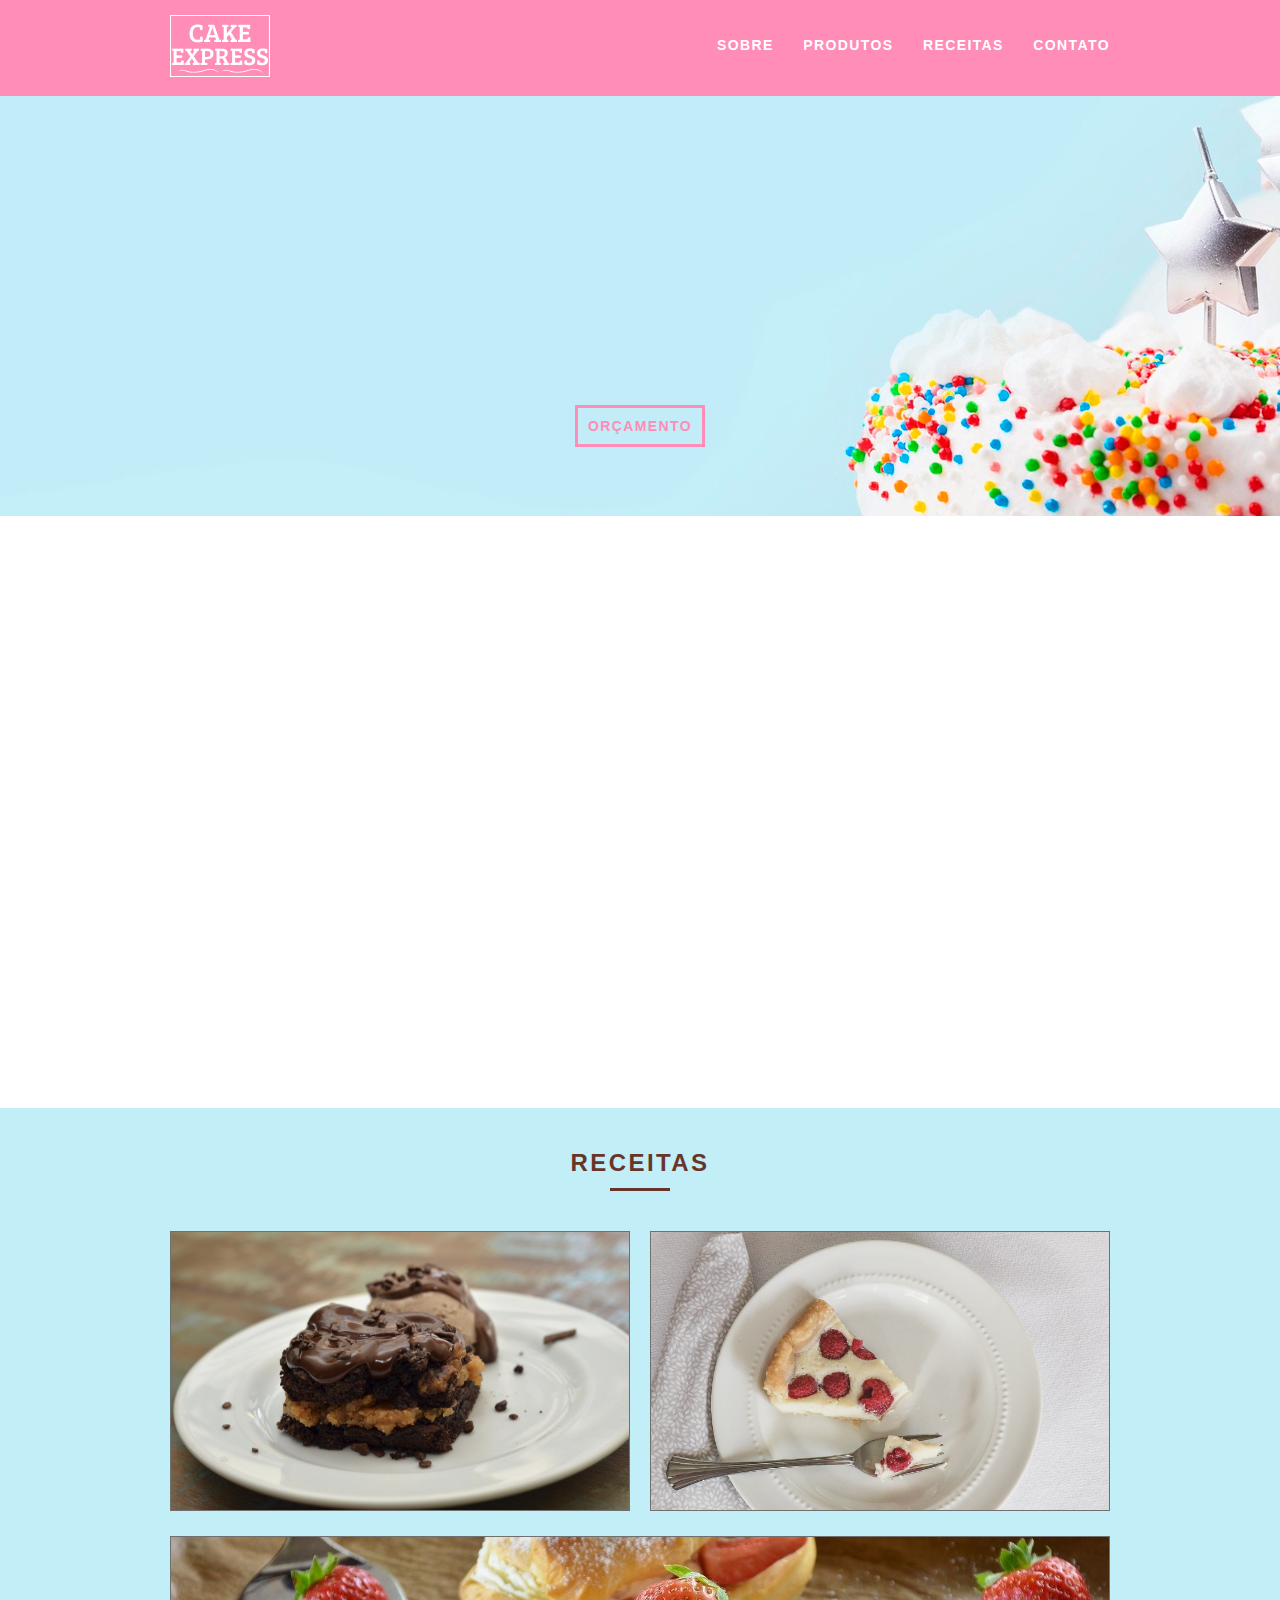
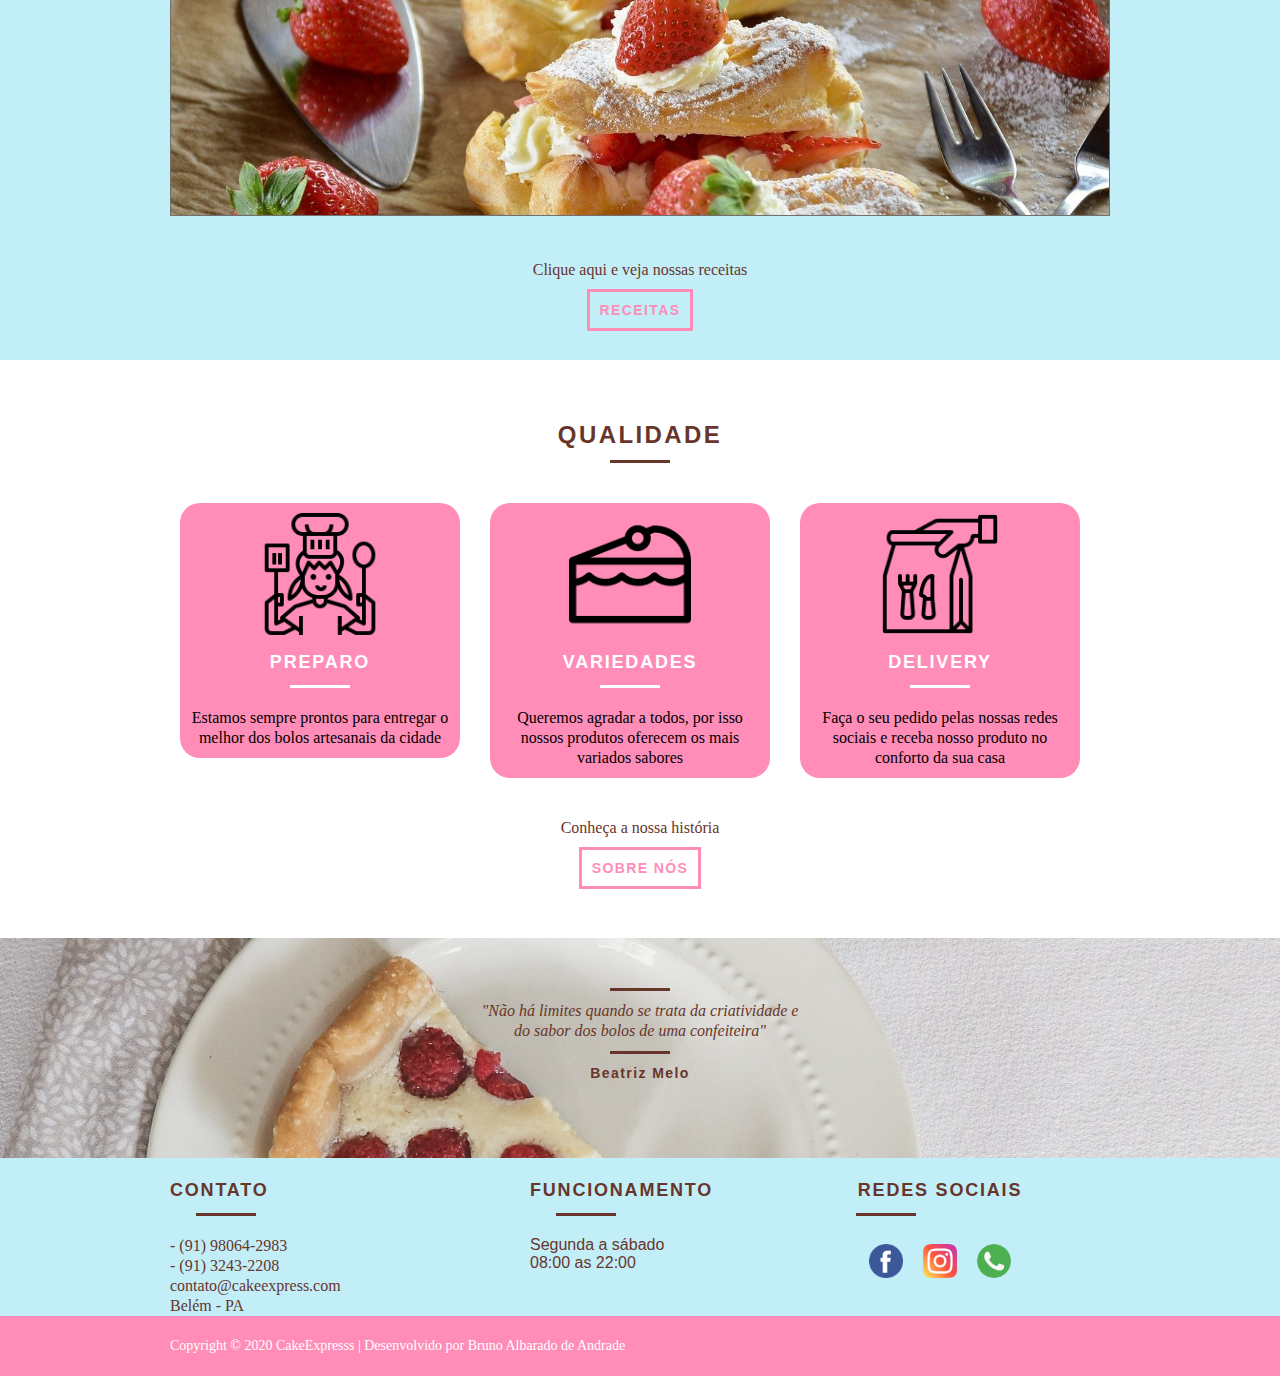
<file: index.html>
<!DOCTYPE html>
<html lang="pt-br">
<head>
	<meta charset="utf-8">
	<title>CakeExpress - Bolos Artesanais</title>
	<meta name="description" content="Faça seu pedido de bolos feitos artesanalmente dos mais variados sabores, somos especilizados em bolos de luxo, infantil e casamentos.">
	<meta property="og:title" content="CakeExpress - Bolos Artesanais" />
	<meta property="og:type" content="Website" />
	<meta property="og:url" content="https://www.cakeexpress.com.br" />
	<meta property="og:image" content="https://cakeexpress.com.br/img/og-image.png" />

	<!--Open Graph-->
	<link rel="stylesheet" type="text/css" href="css/normalize.css">
	<link rel="stylesheet" type="text/css" href="css/reset.css">
	<link rel="stylesheet" type="text/css" href="css/grid.css">
	<link rel="stylesheet" type="text/css" href="css/style.css">
	<link rel="stylesheet" type="text/css" href="css/responsivo.css">
	<script type="text/javascript">document.documentElement.classList.add("js")</script>
</head>
<body>



	<!--Cabeçalho do site-->
	<header class="header">
		<div class="container">
			<a href="index.html" class="grid-4">
				<img src="img/cake-logo.svg" alt="CakeExpress">
			</a>
			<!--Navegação-->
			<nav class="grid-12  header-menu">
				<ul>
					<li><a href="sobre.html">Sobre</a></li>
					<li><a href="produtos.html">Produtos</a></li>
					<li><a href="receitas.html">Receitas</a></li>
					<li><a href="contato.html">Contato</a></li>
				</ul>
			</nav>
		</div>
	</header>
	<!-- Fim do cabeçalho do site-->

	<!--Banner da home-->
	<section class="introducao">
		<div class="container">
			<h1 data-anime="800" class="fadeInDown">Bolos feitos com amor e carinho</h1>
			<blockquote  data-anime="800" class="quote-externo">
			 <p>"As ocasiões especiais da vida pedem um bolo
			    gostoso e recheado com amor."</p>
			 <cite>Jéssica Tavares</cite>
			</blockquote>
			<a href="produtos.html"  data-anime="400" class="btn">Orçamento</a>
		</div>
	</section>
	<!-- Final do Banner da Home-->


	<!-- Seção de produtos do site-->
	<section class="produtos container" data-anime="800" class="fadeInDown">
		<h2 class="subtitulo">Produtos</h2>
		<ul class="produtos-lista">

			<!--Produtos no grid-->
			<li class="grid-1-3">
				<div class="produtos-icone">
				   <img src="img/kids.png" alt="CakeExpress kids" style="height: 212px; width: 212px">
				</div>
				<h3>Infantil</h3>			
			</li>

			<li class="grid-1-3">
				<div class="produtos-icone">
				   <img src="img/casamento.png" alt="CakeExpress casamento" style="height: 212px; width: 212px">
				</div>
				<h3>Casamento</h3>			
			</li>

			<li class="grid-1-3">
				<div class="produtos-icone">
				   <img src="img/luxo.png" alt="CakeExpress luxo" style="height: 212px; width: 212px">
				</div>
				<h3>Luxo</h3>			
			</li>
		</ul>

		<!--call to action-->
		<div class="call">
			<p>Clique aqui e veja detalhes dos produtos</p>
			<a href="produtos.html" class="btn btn-fundo">Produtos</a>
		</div>

	</section>
	<!-- Final Seção de produtos do site-->


	<!--Seção de receitas-->

	<section class="receita">
		<div class="container">
			 <h2 class="subtitulo">Receitas</h2>
			 <!-- Lista de imagens-->
			 <ul class="receita-lista">
			 	<li class="grid-8"><img src="img/bolo1.png" alt="receitas chocolate"></li>
			 	<li class="grid-8"><img src="img/bolo2.png" alt="receitas morango"></li>
			 	<li class="grid-16"><img src="img/bolo3.png" alt="receitas morango2"></li>
			 </ul>
		</div>	 

		<!--call to action-->
		<div class="call">
			<p>Clique aqui e veja nossas receitas</p>
			<a href="receitas.html" class="btn">Receitas</a>
		</div>

	</section>
	<!-- Fim da seção de receitas-->


	<section class="qualidade container">
		<h2 class="subtitulo">Qualidade</h2>
		<ul class="qualidade-lista">
			<!--Produtos no grid-->
			<li class="grid-5">
				<div class="receita-icone">
				   <img src="img/preparo.png" alt="CakeExpress preparo" style="height: 122px; width: 122px">
				   <h3>Preparo</h3>	
					<p>Estamos sempre prontos para entregar o melhor dos bolos artesanais da cidade</p>	
				</div>
					
			</li>

			<li class="grid-5">
				<div class="receita-icone">
				   <img src="img/variedade.png" alt="CakeExpress variedade" style="height: 122px; width: 122px">
				   <h3>Variedades</h3>
					<p>Queremos agradar a todos, por isso nossos produtos oferecem os mais variados sabores</p>	
				</div>	
			</li>

			<li class="grid-5">
				<div class="receita-icone">
				   <img src="img/delivery.png" alt="CakeExpress delivery" style="height: 122px; width: 122px">
				   <h3>Delivery</h3>			
					<p>Faça o seu pedido pelas nossas redes sociais e receba nosso produto no conforto da sua casa</p>
				</div>
				
			</li>
		</ul>

		<!--call to action-->
		<div class="call">
			<p>Conheça a nossa história</p>
			<a href="sobre.html" class="btn btn-fundo">Sobre nós</a>
		</div>

	</section>
	<!--Fim da seção de qualidade-->

	<!-- quebra do site-->
	<section class="quebra">
		<blockquote class="quote-externo container">
			  <p>"Não há limites quando se trata da criatividade e do sabor dos bolos de uma confeiteira"</p>
			 <cite>Beatriz Melo</cite>
		</blockquote>
	</section>
	<!-- Fim da seção de quebra do site-->

	<!--Rodapé do site-->
	<footer>		
		<div class="rodape">

			<div class="container">

				<div class="grid-6 rodape-contato">
					<h3>Contato</h3>
					<p> - (91) 98064-2983</p>
					<p> - (91) 3243-2208 </p>
					<p></p>
					<p>contato@cakeexpress.com</p>
					<p>Belém - PA<p>			
				</div>

				<div class="grid-5 rodape-funcionamento">
					<h3>Funcionamento</h3>
					<ul>
						<li>Segunda a sábado</li>
						<li>08:00 as 22:00</li>
					</ul>		
				</div>


				<div class="grid-4 rodape-redes">
					<h3>Redes sociais</h3>
					<ul>
					  <li><a href="https://www.facebook.com/" target="_blank"><img src="img/facebook.png"></li></a>
					  <li><a href="https://www.instagram.com/accounts/login/" target="_blank"><img src="img/instagram.png"></li></a>
					  <li><a href="#"><img src="img/whatsapp.png" target="_blank"></li></a>
					</ul>		
				</div>
			</div>
		</div>

		<div class="copy">		
				<div class="container">
					<p class="grid-16">Copyright © 2020 CakeExpresss | Desenvolvido por Bruno Albarado de Andrade</p>
				</div>
			</div>
	</footer>

	<script src="./js/simple-anime.js"></script>
	<script src="./js/simple-slide.js"></script>
	<script src="./js/script.js"></script>

</body>
</html>
</file>
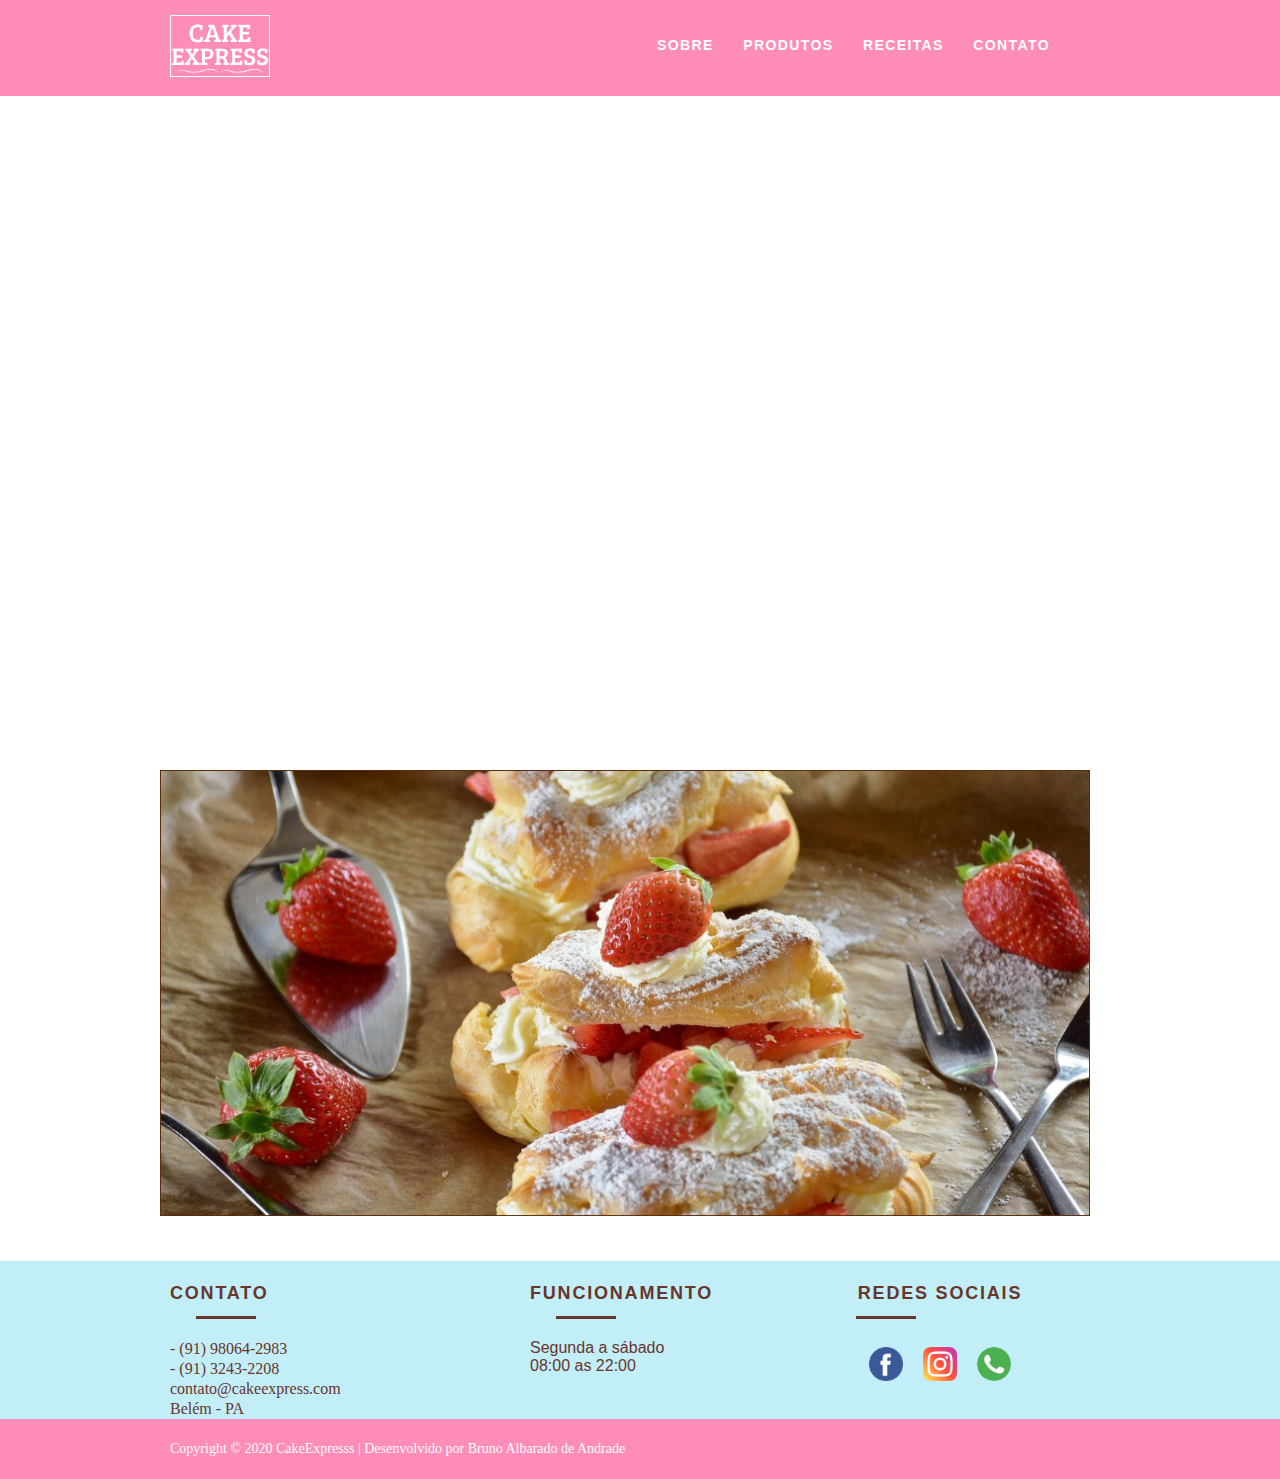
<file: contato.html>
<!DOCTYPE html>
<html lang="pt-br">
<head>
	<meta charset="utf-8">
	<title>CakeExpress - Contato</title>
	<link rel="stylesheet" type="text/css" href="css/normalize.css">
	<link rel="stylesheet" type="text/css" href="css/reset.css">
	<link rel="stylesheet" type="text/css" href="css/grid.css">
	<link rel="stylesheet" type="text/css" href="css/style.css">
	<link rel="stylesheet" type="text/css" href="css/contato.css">
	<link rel="stylesheet" type="text/css" href="css/responsivo.css">
	
</head>
<body>

	<!--Cabeçalho do site-->
	<header class="header">
		<div class="container">
			<a href="index.html" class="grid-3">
				<img src="img/cake-logo.svg" alt="CakeExpress">
			</a>
			<!--Navegação-->
			<nav class="grid-12  header-menu">
				<ul>
					<li><a href="sobre.html">Sobre</a></li>
					<li><a href="produtos.html">Produtos</a></li>
					<li><a href="receitas.html">Receitas</a></li>
					<li><a href="contato.html">Contato</a></li>

				</ul>
			</nav>
		</div>
	</header>
	<!-- Fim do cabeçalho do site-->

	<!--Banner da home-->
	<section class="introducao-interna fundo-contato"  data-anime="800" class="fadeInDown">
		<div class="container">
			<h1>Contato</h1>
			<p>Entre em contato conosco e faça seu pedido</p>
		</div>
	</section>
	<!-- Final do Banner da Home-->

		<!-- Seção do formulário-->

	<section class="contato">
		
		<div class="container fadeInDown" data-anime="1200">

			<!--Formulário do orçamento-->
			<form id="formulario" method="POST" action="./enviar-sendgrid.php" class="contato-form grid-8 formphp">
				<label for="nome">Nome</label>
				<input type="text" id="nome" name="nome" required>
				<label for="email">E-mail</label>
				<input type="email" id="email" name="email" required>
				<label for="telefone">Telefone</label>
				<input type="phone" id="phone">
				<!--Macete de enviar SPAM-->
				<label class="nao-aparece">Se você não é um robô, deixe em branco</label>
				<input type="text" class="nao-aparece" name="leaveblank">

				<!--Macete de enviar SPAM-->
				<label class="nao-aparece">Se você não é um robô, não mude este campo</label>
				<input type="text" class="nao-aparece" name="dontchange" value="http://">

				
				<label>Mensagem</label>
				<textarea id="mensage" name="mensagem" required=""></textarea>
				<button id="enviar" name="enviar" type="submit" class="btn btn-fundo">Enviar</button>
			</form>

			<div class="contato-dados grid-8">
				<h2>Dados</h2>
				<span>(91) 98064-2983</span>
				<span class="dados-email">orçamento@bikcraft.com</span>
				<h2>Redes Sociais</h2>
				<ul>
					 <li><a href="https://www.facebook.com/" target="_blank"><img src="img/facebook.png"></li></a>
					 <li><a href="https://www.instagram.com/accounts/login/" target="_blank"><img src="img/instagram.png"></li></a>
					 <li><img src="img/whatsapp.png" target="_blank"></li>
				</ul>	
			</div>

		</div>

	</section>

	<!--Fim da seção do formulário-->

	<section class="container morango">
		<img src="img/bolo-morango.png">
	</section>

	<!--Rodapé do site-->
	<footer>		
		<div class="rodape">

			<div class="container">

				<div class="grid-6 rodape-contato">
					<h3>Contato</h3>
					<p> - (91) 98064-2983</p>
					<p> - (91) 3243-2208 </p>
					<p></p>
					<p>contato@cakeexpress.com</p>
					<p>Belém - PA<p>			
				</div>

				<div class="grid-5 rodape-funcionamento">
					<h3>Funcionamento</h3>
					<ul>
						<li>Segunda a sábado</li>
						<li>08:00 as 22:00</li>
					</ul>		
				</div>


				<div class="grid-4 rodape-redes">
					<h3>Redes sociais</h3>
					<ul>
					  <li><a href="https://www.facebook.com/" target="_blank"><img src="img/facebook.png"></li></a>
					  <li><a href="https://www.instagram.com/accounts/login/" target="_blank"><img src="img/instagram.png"></li></a>
					   <li><a href="#"><img src="img/whatsapp.png" target="_blank"></li></a>
					</ul>		
				</div>
			</div>
		</div>

		<div class="copy">		
				<div class="container">
					<p class="grid-16">Copyright © 2020 CakeExpresss | Desenvolvido por Bruno Albarado de Andrade</p>
				</div>
			</div>
	</footer>

	<script src="./js/simple-form.js"></script>
	<script src="./js/simple-anime.js"></script>
	<script src="./js/simple-slide.js"></script>
	<script src="./js/script.js"></script>

</body>
</html>
</file>
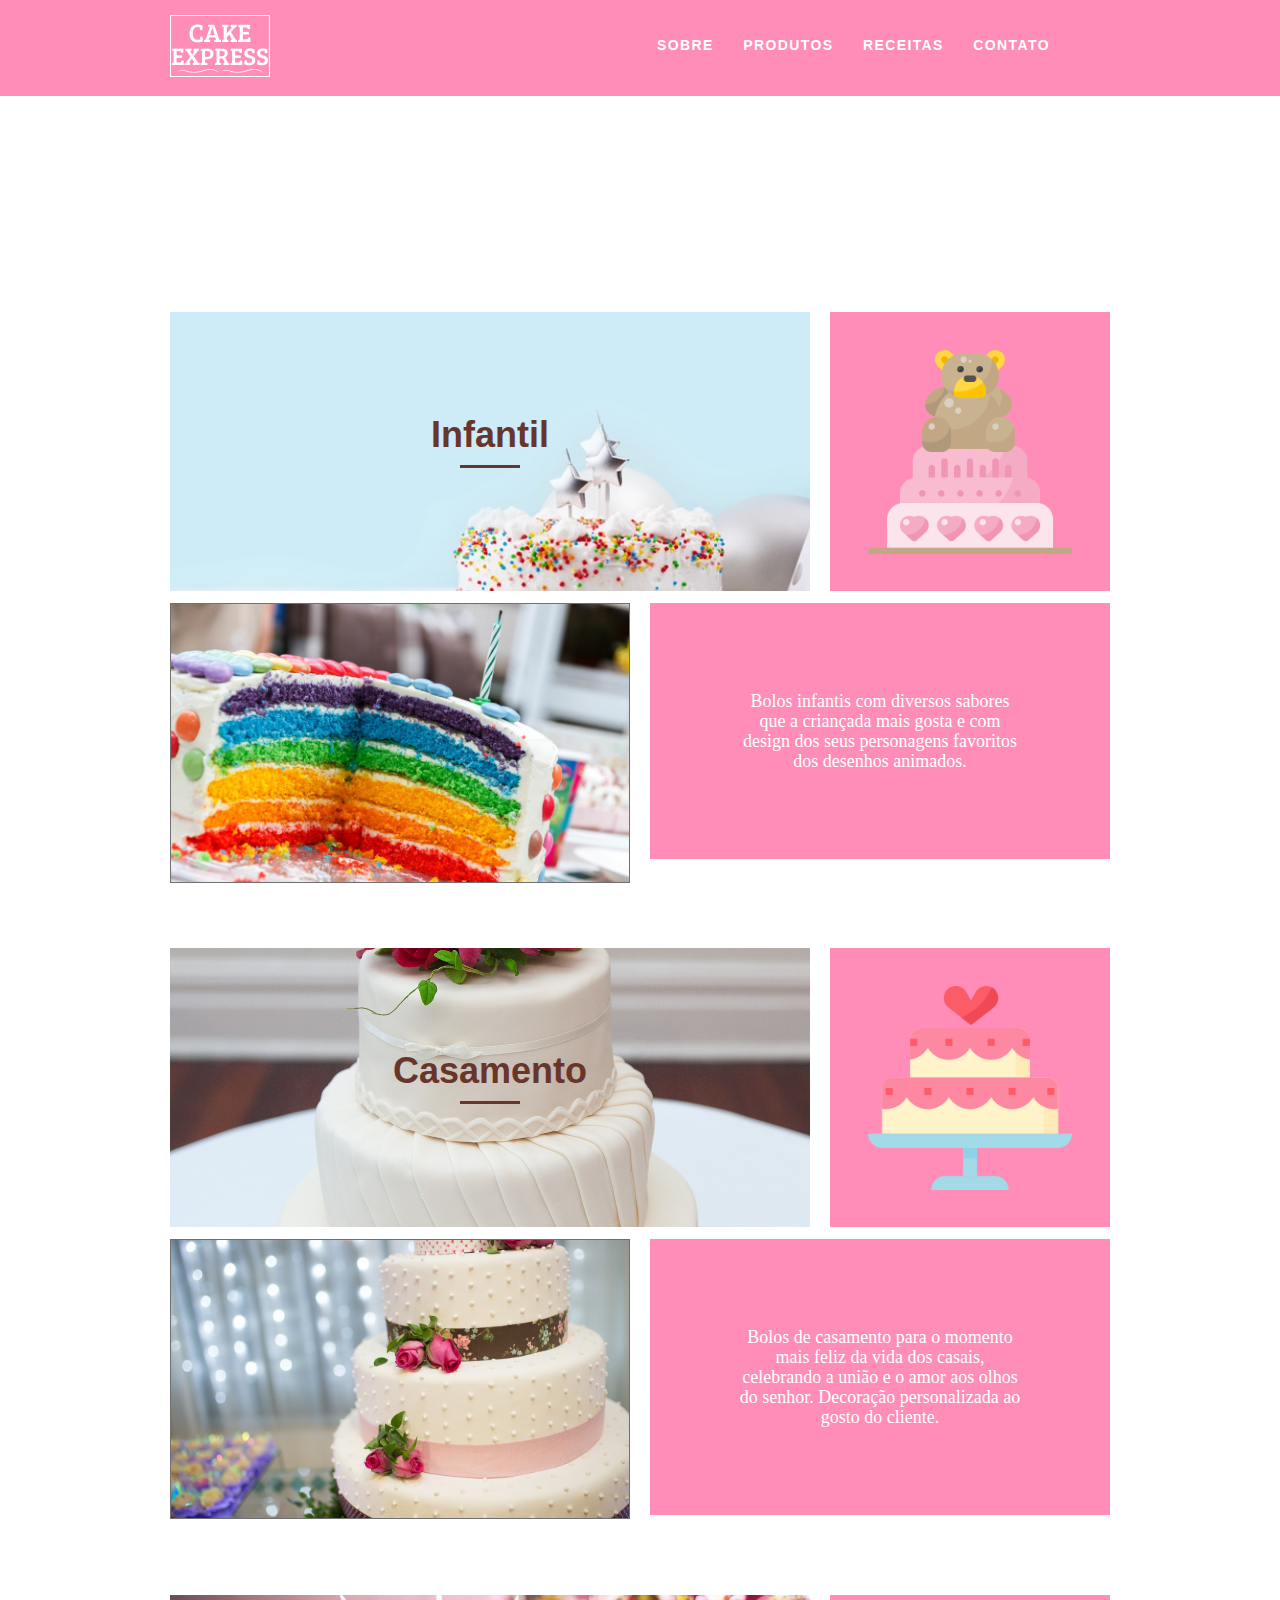
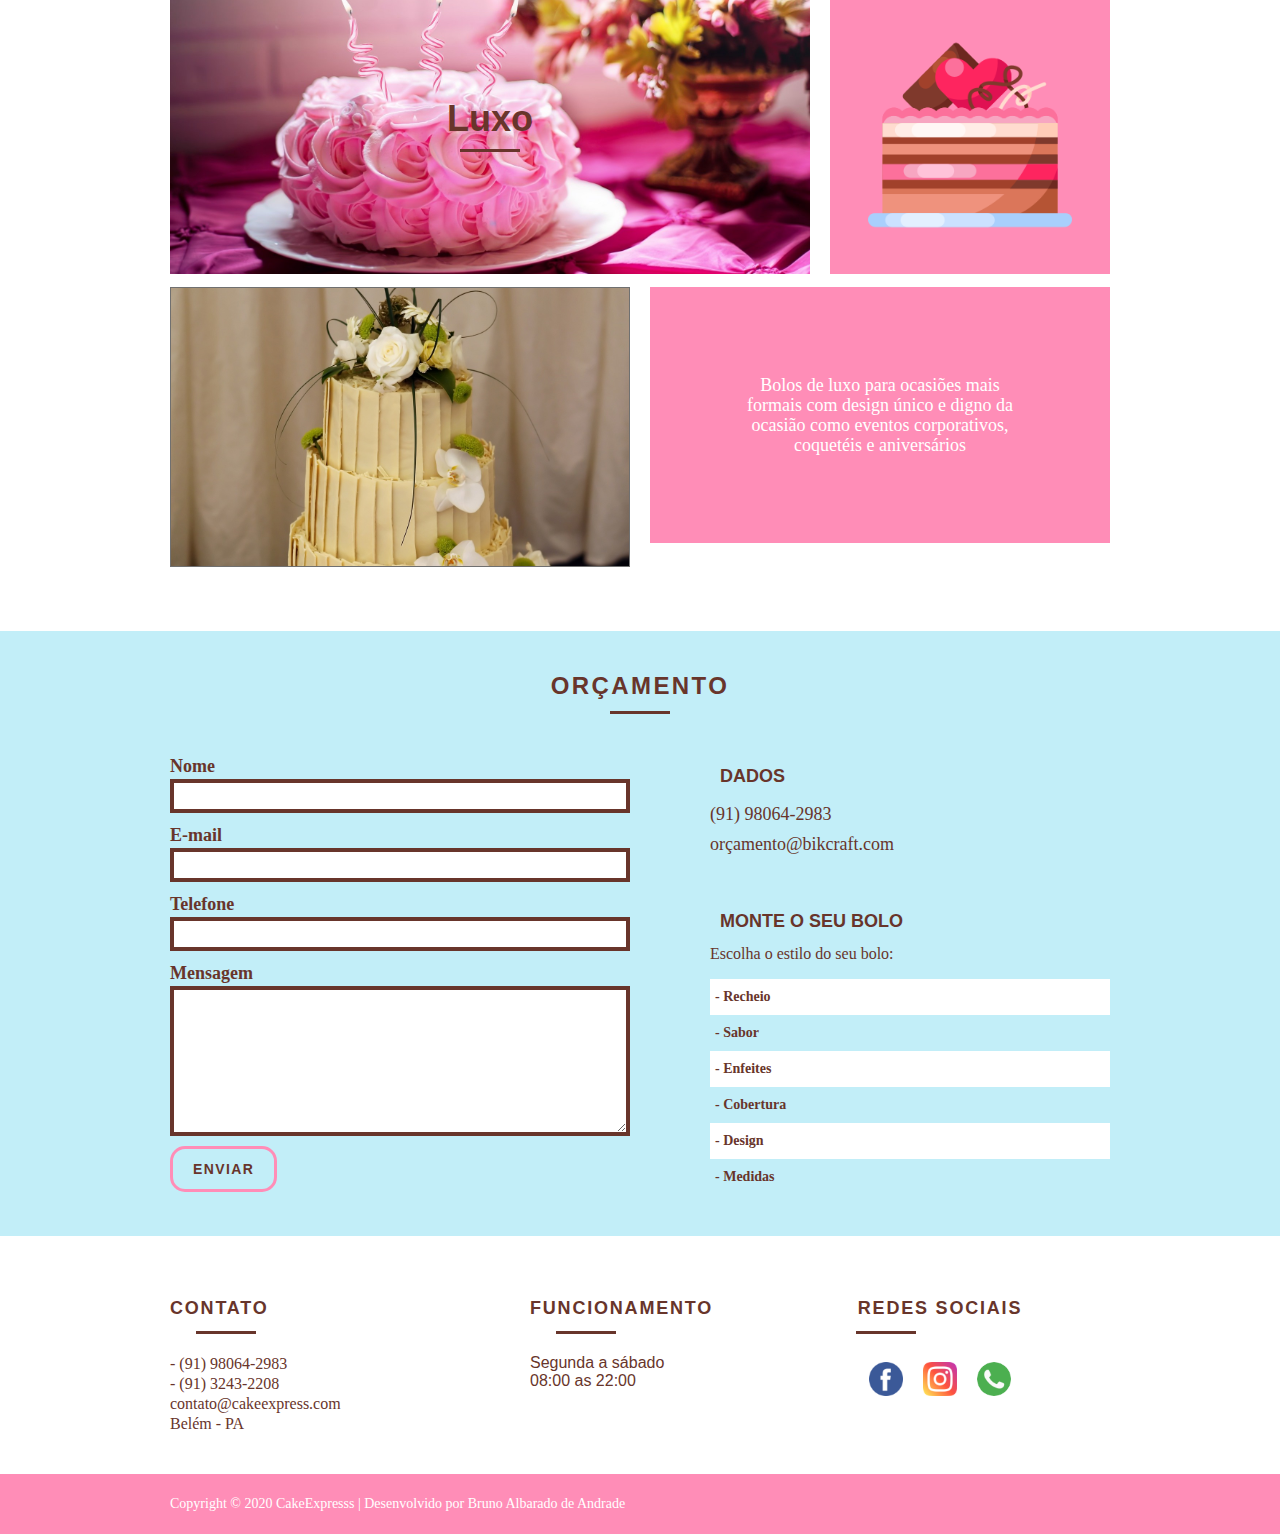
<file: produtos.html>
<!DOCTYPE html>
<html lang="pt-br">
<head>
	<meta charset="utf-8">
	<title>CakeExpress - Produtos</title>
	<link rel="stylesheet" type="text/css" href="css/normalize.css">
	<link rel="stylesheet" type="text/css" href="css/reset.css">
	<link rel="stylesheet" type="text/css" href="css/grid.css">
	<link rel="stylesheet" type="text/css" href="css/style.css">
	<link rel="stylesheet" type="text/css" href="css/produtos.css">
	<link rel="stylesheet" type="text/css" href="css/responsivo.css">
</head>
<body>

	<!--Cabeçalho do site-->
	<header class="header">
		<div class="container">
			<a href="index.html" class="grid-3">
				<img src="img/cake-logo.svg" alt="CakeExpress">
			</a>
			<!--Navegação-->
			<nav class="grid-12  header-menu" >
				<ul>
					<li><a href="sobre.html">Sobre</a></li>
					<li><a href="produtos.html">Produtos</a></li>
					<li><a href="receitas.html">Receitas</a></li>
					<li><a href="contato.html">Contato</a></li>

				</ul>
			</nav>
		</div>
	</header>
	<!-- Fim do cabeçalho do site-->

	<!--Banner da home-->
	<section class="introducao-interna fundo-produtos" data-anime="800" class="fadeInDown" >
		<div class="container">
			<h1>Produtos</h1>
			<p>Conheça mais nossas delícias</p>
		</div>
	</section>
	<!-- Final do Banner da Home-->


	<!-- Fazer 3 seções para produtos: infantil, casamento e luxo-->


	<!--Seção bolo infantil-->
	<section class="container produto-item">

		<div class="grid-11 ">
		  <img src="img/foto-titulo.png" alt="bolo infantil">	
		  <h2>Infantil</h2>
		</div>

		<div class="grid-5 produto-icone">
			<img src="img/kids.png" alt="icone infantil">
		</div>

		<div class="grid-8">
			<img src="img/bolo-infantil.png" alt="bolo infantil2">
		</div>

		<div class="grid-8 produto-info">
			<p>Bolos infantis com diversos sabores que a criançada mais gosta e com design dos seus personagens favoritos dos desenhos animados.</p>
		</div>
	</section>
	<!--Seção bolo infantil-->



	<!--Seção bolo casamento-->
	<section class="container produto-item">

		<div class="grid-11 ">
		  <img src="img/bolo-casamento.png" alt="bolo casamento">	
		  <h2>Casamento</h2>
		</div>

		<div class="grid-5 produto-icone">
			<img src="img/casamento.png" alt="icone casamento">
		</div>

		<div class="grid-8">
			<img src="img/bolo-casamento2.png" alt="bolo infantil2">
		</div>

		<div class="grid-8 produto-info">
			<p>Bolos de casamento para o momento mais feliz da vida dos casais, celebrando a união e o amor aos olhos do senhor. Decoração personalizada ao gosto do cliente.</p>
		</div>
	</section>
	<!--Seção bolo casamento-->

	<!--Seção bolo Luxo-->
	<section class="container produto-item">

		<div class="grid-11 ">
		  <img src="img/bolo-luxo.png" alt="bolo luxo">	
		  <h2>Luxo</h2>
		</div>

		<div class="grid-5 produto-icone">
			<img src="img/luxo.png" alt="icone luxo">
		</div>

		<div class="grid-8">
			<img src="img/bolo-luxo2.png" alt="bolo luxo2">
		</div>

		<div class="grid-8 produto-info">
			<p>Bolos de luxo para ocasiões mais formais com design único e digno da ocasião como eventos corporativos, coquetéis e aniversários</p>
		</div>
	</section>
	<!--Seção bolo Luxo-->


	<!-- Seção do formulário-->

	<section class="orcamento">
		
		<div class="container">
			<h2 class="subtitulo">Orçamento</h2>

			<!--Formulário do orçamento-->
			<!--Formulário do orçamento-->
			<form id="formulario" method="POST" action="./enviar-sendgrid.php" class="form grid-8 formphp">
				<label for="nome">Nome</label>
				<input type="text" id="nome" name="nome" required>
				<label for="email">E-mail</label>
				<input type="email" id="email" name="email" required>
				<label for="telefone">Telefone</label>
				<input type="phone" id="phone">
				<!--Macete de enviar SPAM-->
				<label class="nao-aparece">Se você não é um robô, deixe em branco</label>
				<input type="text" class="nao-aparece" name="leaveblank">

				<!--Macete de enviar SPAM-->
				<label class="nao-aparece">Se você não é um robô, não mude este campo</label>
				<input type="text" class="nao-aparece" name="dontchange" value="http://">

				
				<label>Mensagem</label>
				<textarea id="mensage" name="mensagem" required=""></textarea>
				<button id="enviar" name="enviar" type="submit" class="btn btn-fundo">Enviar</button>
			</form>

			<div class="dados grid-8">
				<h2>Dados</h2>
				<span>(91) 98064-2983</span>
				<span class="dados-email">orçamento@bikcraft.com</span>
				<h2>Monte o seu Bolo</h2>
				<p>Escolha o estilo do seu bolo: </p>
				<ul>
					<li>- Recheio</li>
					<li>- Sabor</li>
					<li>- Enfeites</li>
					<li>- Cobertura</li>
					<li>- Design</li>
					<li>- Medidas</li>
				</ul>
			</div>

		</div>

	</section>

	<!--Fim da seção do formulário-->

	<!--Rodapé do site-->
	<footer>		
		<div class="rodape">

			<div class="container">

				<div class="grid-6 rodape-contato">
					<h3>Contato</h3>
					<p> - (91) 98064-2983</p>
					<p> - (91) 3243-2208 </p>
					<p></p>
					<p>contato@cakeexpress.com</p>
					<p>Belém - PA<p>			
				</div>

				<div class="grid-5 rodape-funcionamento">
					<h3>Funcionamento</h3>
					<ul>
						<li>Segunda a sábado</li>
						<li>08:00 as 22:00</li>
					</ul>		
				</div>


				<div class="grid-4 rodape-redes">
					<h3>Redes sociais</h3>
					<ul>
					  <li><a href="https://www.facebook.com/" target="_blank"><img src="img/facebook.png"></li></a>
					  <li><a href="https://www.instagram.com/accounts/login/" target="_blank"><img src="img/instagram.png"></li></a>
					   <li><a href="#"><img src="img/whatsapp.png" target="_blank"></li></a>
					</ul>		
				</div>
			</div>
		</div>

		<div class="copy">		
				<div class="container">
					<p class="grid-16">Copyright © 2020 CakeExpresss | Desenvolvido por Bruno Albarado de Andrade</p>
				</div>
			</div>
	</footer>

	<script src="./js/simple-anime.js"></script>
	<script src="./js/simple-form.js"></script>
	<script src="./js/simple-slide.js"></script>
	<script src="./js/script.js"></script>

</body>
</html>
</file>
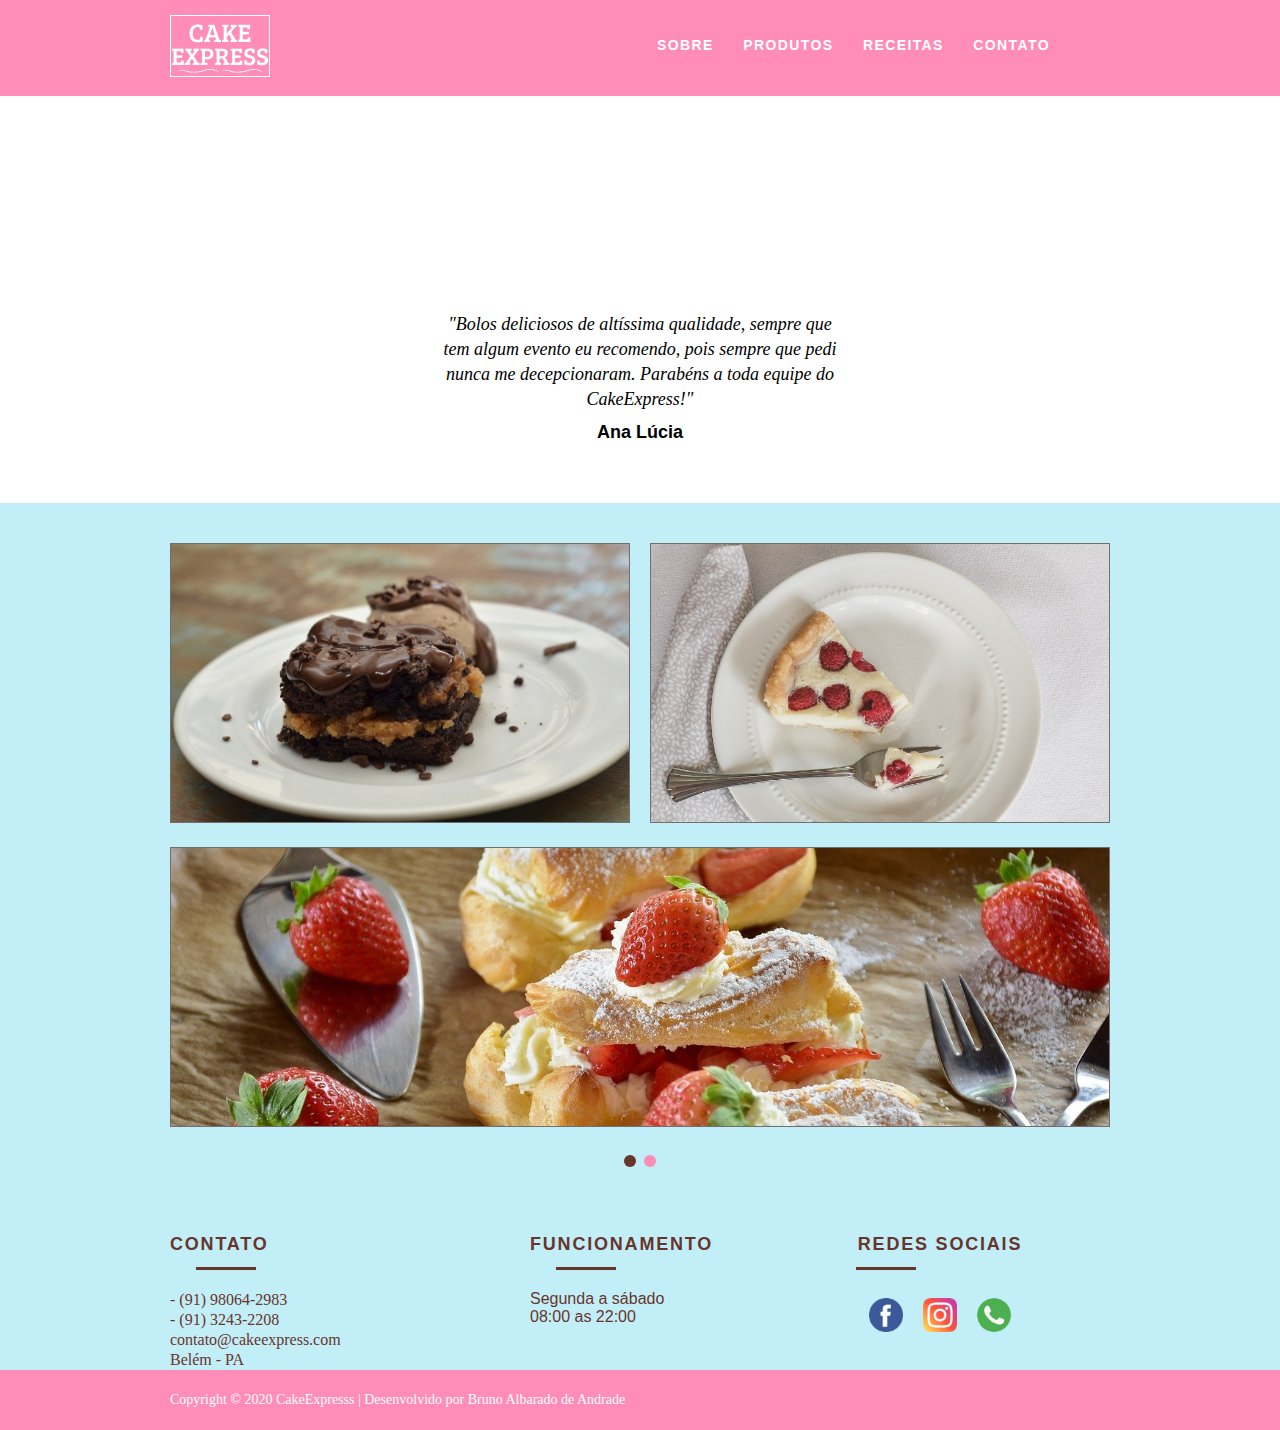
<file: receitas.html>
<!DOCTYPE html>
<html lang="pt-br">
<head>
	<meta charset="utf-8">
	<title>CakeExpress - Receitas</title>
	<link rel="stylesheet" type="text/css" href="css/normalize.css">
	<link rel="stylesheet" type="text/css" href="css/reset.css">
	<link rel="stylesheet" type="text/css" href="css/grid.css">
	<link rel="stylesheet" type="text/css" href="css/style.css">
	<link rel="stylesheet" type="text/css" href="css/receitas.css">
	<link rel="stylesheet" type="text/css" href="css/responsivo.css">
	
</head>
<body>

	<!--Cabeçalho do site-->
	<header class="header">
		<div class="container">
			<a href="index.html" class="grid-3">
				<img src="img/cake-logo.svg" alt="CakeExpress">
			</a>
			<!--Navegação-->
			<nav class="grid-12  header-menu">
				<ul>
					<li><a href="sobre.html">Sobre</a></li>
					<li><a href="produtos.html">Produtos</a></li>
					<li><a href="receitas.html">Receitas</a></li>
					<li><a href="contato.html">Contato</a></li>

				</ul>
			</nav>
		</div>
	</header>
	<!-- Fim do cabeçalho do site-->

	<!--Banner da home-->
	<section class="introducao-interna fundo-receitas" data-anime="800" class="fadeInDown">
		<div class="container">
			<h1>Receitas</h1>
			<p>Conheça nossas receitas especiais</p>
		</div>
	</section>
	<!-- Final do Banner da Home-->


	<!--Seção de depoimentos dos clientes-->
	<!-- SLIDE FICA AQUI -->
	<section class="container" data-slide="quote">

		<!--Citação 1-->
		<blockquote class="quote-clientes">
			<p>"Bolos deliciosos de altíssima qualidade, sempre que tem algum evento eu recomendo,
 				pois sempre que pedi nunca me decepcionaram. Parabéns a toda equipe do CakeExpress!"</p>
			<cite>Ana Lúcia</cite>
		</blockquote>


		<!--Citação 2-->
		<blockquote class="quote-clientes">
			<p>"Pedi o bolo para o aniversário de 5 anos do meu filho com o design de super herois e
			     adorei, o bolo ficou realmente muito lindo e delicioso!recomendo a todos."</p>
			<cite>Paula Gusmão</cite>
		</blockquote>

		<!--Citação 3-->
		<blockquote class="quote-clientes">
			<p>"Encomendei o bolo para a festividade da empresa, eu mesmo montei o design do bolo
			 	pelo site e ficou muito bom. Recomendo a todos, é muito gostoso."</p>
			<cite>Roger Zikkermann</cite>
		</blockquote>

	</section>

	<!--Fim da seção de depoimentos-->


	<!--Seção de receitas-->

	<section class="receita">
		<div class="container" data-slide="receitas">
			 <!-- Lista de imagens-->
			 <ul class="receita-lista">
			 	<li class="grid-8"><img src="img/bolo1.png" alt="receitas chocolate"></li>
			 	<li class="grid-8"><img src="img/bolo2.png" alt="receitas morango"></li>
			 	<li class="grid-16"><img src="img/bolo3.png" alt="receitas morango2"></li>
			 </ul>

			 <!-- Lista de imagens-->
			 <ul class="receita-lista">
			 	<li class="grid-8"><img src="img/bolo2.png" alt="receitas morango"></li>
			 	<li class="grid-8"><img src="img/bolo1.png" alt="receitas chocolate"></li>
			 	<li class="grid-16"><img src="img/bolo3.png" alt="receitas morango2"></li>
			 </ul>

		</div>	 

	</section>
	<!-- Fim da seção de receitas-->


	<!--Rodapé do site-->
	<footer>		
		<div class="rodape">

			<div class="container">

				<div class="grid-6 rodape-contato">
					<h3>Contato</h3>
					<p> - (91) 98064-2983</p>
					<p> - (91) 3243-2208 </p>
					<p></p>
					<p>contato@cakeexpress.com</p>
					<p>Belém - PA<p>			
				</div>

				<div class="grid-5 rodape-funcionamento">
					<h3>Funcionamento</h3>
					<ul>
						<li>Segunda a sábado</li>
						<li>08:00 as 22:00</li>
					</ul>		
				</div>


				<div class="grid-4 rodape-redes">
					<h3>Redes sociais</h3>
					<ul>
					  <li><a href="https://www.facebook.com/" target="_blank"><img src="img/facebook.png"></li></a>
					  <li><a href="https://www.instagram.com/accounts/login/" target="_blank"><img src="img/instagram.png"></li></a>
					   <li><a href="#"><img src="img/whatsapp.png" target="_blank"></li></a>
					</ul>		
				</div>
			</div>
		</div>

		<div class="copy">		
				<div class="container">
					<p class="grid-16">Copyright © 2020 CakeExpresss | Desenvolvido por Bruno Albarado de Andrade</p>
				</div>
			</div>
	</footer>

	<script src="./js/simple-anime.js"></script>
	<script src="./js/simple-slide.js"></script>
	<script src="./js/script.js"></script>

</body>
</html>
</file>
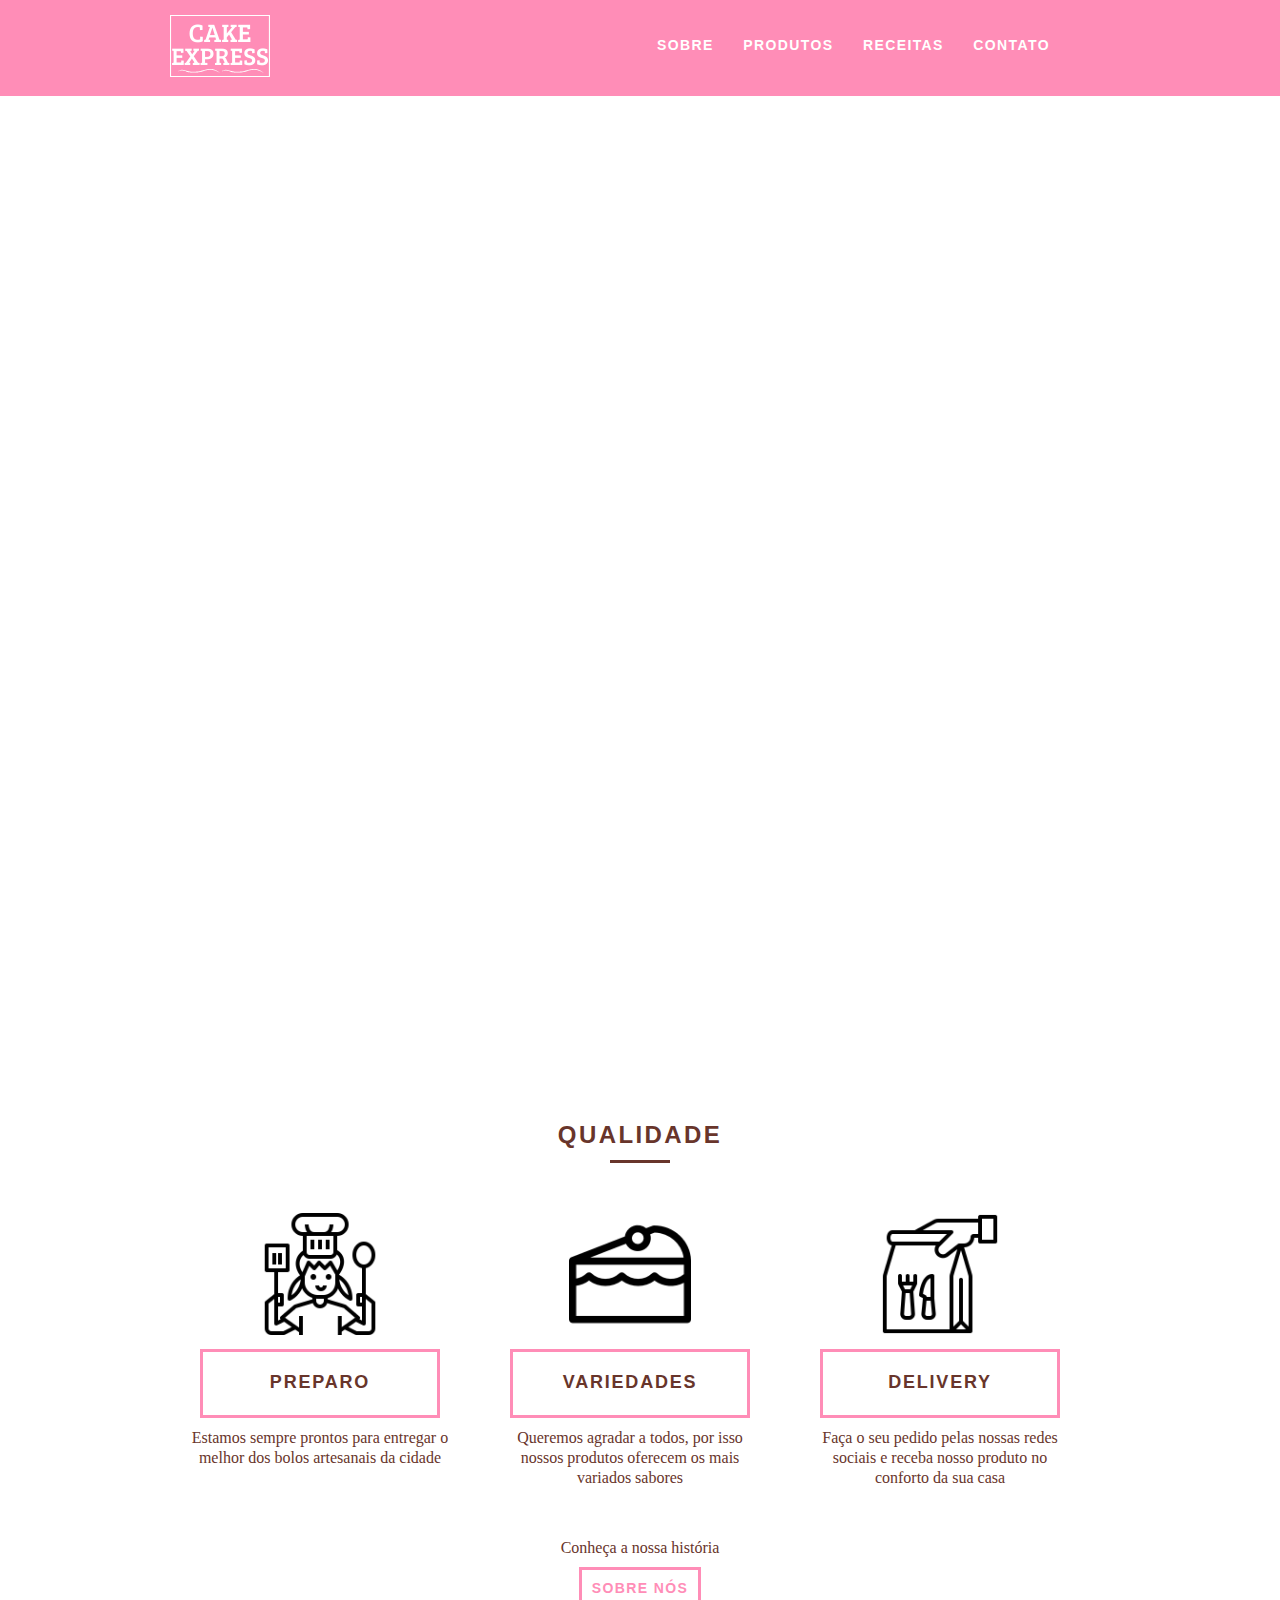
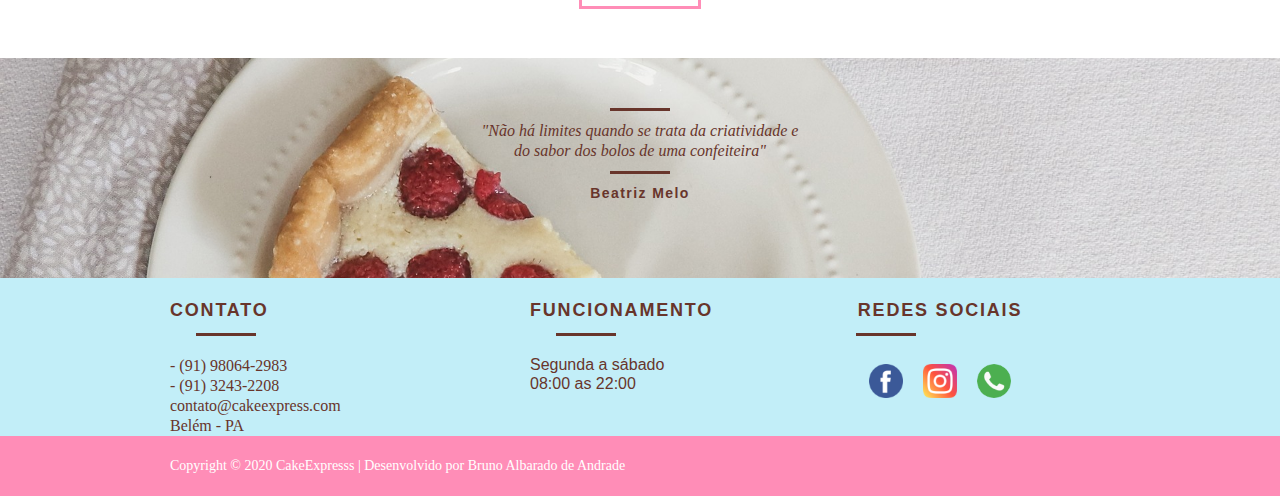
<file: sobre.html>
<!DOCTYPE html>
<html lang="utf-8">
<head>
	<meta charset="utf-8">
	<title>CakeExpress - Sobre</title>
	
	<link rel="stylesheet" type="text/css" href="css/normalize.css">
	<link rel="stylesheet" type="text/css" href="css/reset.css">
	<link rel="stylesheet" type="text/css" href="css/grid.css">
	<link rel="stylesheet" type="text/css" href="css/style.css">
	<link rel="stylesheet" type="text/css" href="css/sobre.css">
	<link rel="stylesheet" type="text/css" href="css/responsivo.css">
</head>
<body>

	<!--Cabeçalho do site-->
	<header class="header">
		<div class="container">
			<a href="index.html" class="grid-3">
				<img src="img/cake-logo.svg" alt="CakeExpress">
			</a>
			<!--Navegação-->
			<nav class="grid-12  header-menu">
				<ul>
					<li><a href="sobre.html">Sobre</a></li>
					<li><a href="produtos.html">Produtos</a></li>
					<li><a href="receitas.html">Receitas</a></li>
					<li><a href="contato.html">Contato</a></li>

				</ul>
			</nav>
		</div>
	</header>
	<!-- Fim do cabeçalho do site-->

	<!--Banner da home-->
	<section class="introducao-interna fundo-sobre" data-anime="800" class="fadeInDown">
		<div class="container">
			<h1>Sobre</h1>
			<p>Conheça mais sobre nós</p>
		</div>
	</section>
	<!-- Final do Banner da Home-->


	<section class="missao-sobre container" data-anime="1200" class="fadeInDown">

		<div class="grid-10">
			<h2 class="subtitulo-interno">História, Missão e Visão</h2>
			<p>A CakeExpress produz bolos artesanais há mais de 7 anos no mercado com receitas e sabor caseiros,os quais você só encontra aqui. Bolos artesanais feitos com carinho com os melhores ingredientes</p>
			<br>
			<p>Um dos nossos principais objetivos é dar aos momentos especiais da vida das pessoas aquele sabor único e especial que ela pede. Nossos produtos são feitos com muito carinho e tem a missão de oferecer um produto de alta qualidade para nossos clientes.</p>
		</div>

		<div class="grid-6">
			<h2 class="subtitulo-interno">Valores</h2>
			<ul>
				<li> - Ingredientes de qualidade</li>
				<li> - Diversos sabores</li>
				<li> - Sabor caseiro</li>
				<li> - Receitas exclusivas</li>
				<li> - Especialista em bolos</li>
			</ul>
		</div>

		<div class="grid-16 foto-preparo ">
			<img src="img/sobre-imagem.png" alt="sobre nos">
		</div>
		
	</section>

	<section class="qualidade container">
		<h2 class="subtitulo">Qualidade</h2>
		<ul class="qualidade-lista-sobre">
			<!--Produtos no grid-->
			<li class="grid-5">
				<div class="receita-icone">
				   <img src="img/preparo.png" alt="CakeExpress preparo" style="height: 122px; width: 122px">
				   <h3>Preparo</h3>	
					<p>Estamos sempre prontos para entregar o melhor dos bolos artesanais da cidade</p>	
				</div>
					
			</li>

			<li class="grid-5">
				<div class="receita-icone">
				   <img src="img/variedade.png" alt="CakeExpress variedade" style="height: 122px; width: 122px">
				   <h3>Variedades</h3>
					<p>Queremos agradar a todos, por isso nossos produtos oferecem os mais variados sabores</p>	
				</div>	
			</li>

			<li class="grid-5">
				<div class="receita-icone">
				   <img src="img/delivery.png" alt="CakeExpress delivery" style="height: 122px; width: 122px">
				   <h3>Delivery</h3>			
					<p>Faça o seu pedido pelas nossas redes sociais e receba nosso produto no conforto da sua casa</p>
				</div>
				
			</li>
		</ul>

		<!--call to action-->
		<div class="call">
			<p>Conheça a nossa história</p>
			<a href="sobre.html" class="btn btn-fundo">Sobre nós</a>
		</div>

	</section>
	<!--Fim da seção de qualidade-->

	<!-- quebra do site-->
	<section class="quebra">
		<blockquote class="quote-externo container">
			  <p>"Não há limites quando se trata da criatividade e do sabor dos bolos de uma confeiteira"</p>
			 <cite>Beatriz Melo</cite>
		</blockquote>
	</section>
	<!-- Fim da seção de quebra do site-->

	<!--Rodapé do site-->
	<footer>		
		<div class="rodape">

			<div class="container">

				<div class="grid-6 rodape-contato">
					<h3>Contato</h3>
					<p> - (91) 98064-2983</p>
					<p> - (91) 3243-2208 </p>
					<p></p>
					<p>contato@cakeexpress.com</p>
					<p>Belém - PA<p>			
				</div>

				<div class="grid-5 rodape-funcionamento">
					<h3>Funcionamento</h3>
					<ul>
						<li>Segunda a sábado</li>
						<li>08:00 as 22:00</li>
					</ul>		
				</div>


				<div class="grid-4 rodape-redes">
					<h3>Redes sociais</h3>
					<ul>
					  <li><a href="https://www.facebook.com/" target="_blank"><img src="img/facebook.png"></li></a>
					  <li><a href="https://www.instagram.com/accounts/login/" target="_blank"><img src="img/instagram.png"></li></a>
					  <li><a href="#"><img src="img/whatsapp.png" target="_blank"></li></a>
					</ul>		
				</div>
			</div>
		</div>

		<div class="copy">		
				<div class="container">
					<p class="grid-16">Copyright © 2020 CakeExpresss | Desenvolvido por Bruno Albarado de Andrade</p>
				</div>
			</div>
	</footer>

	<script src="./js/simple-anime.js"></script>
	<script src="./js/simple-slide.js"></script>
	<script src="./js/script.js"></script>


</body>
</html>
</file>
<file: css/grid.css>
*, *:before, *:after {
  -webkit-box-sizing: border-box; 
  -moz-box-sizing: border-box; 
  box-sizing: border-box;
}

.container {
	width: 960px;
	margin: 0 auto;
	padding: 0px;
	position: relative;
}

.container:after, .container:before {
	content: " ";
	display: table;
}

.container:after {
	clear: both;
}

.grid-1, .grid-2, .grid-3, .grid-4, .grid-5, .grid-6, .grid-7, .grid-8, .grid-9, .grid-10, .grid-11, .grid-12, .grid-13, .grid-14, .grid-15, .grid-16, .grid-1-3 {
	float: left;
	margin-left: 10px;
	margin-right: 10px;
}

.grid-1 	{width: 40px;}
.grid-2 	{width: 100px;}
.grid-3 	{width: 160px;}
.grid-4 	{width: 220px;}
.grid-5 	{width: 280px;}
.grid-6 	{width: 340px;}
.grid-7 	{width: 400px;}
.grid-8 	{width: 460px;}
.grid-9 	{width: 520px;}
.grid-10 	{width: 580px;}
.grid-11 	{width: 640px;}
.grid-12 	{width: 700px;}
.grid-13 	{width: 760px;}
.grid-14 	{width: 820px;}
.grid-15 	{width: 880px;}
.grid-16 	{width: 940px;}
.grid-1-3	{width: 300px;}


/*RESPONSIVIDADE*/
/*Breakpoints*/
@media only screen and (min-width: 788px) and (max-width: 979px){

	.container {
		width: 768px;
	}

	.grid-1 	{width: 28px;}
	.grid-2 	{width: 76px;}
	.grid-3 	{width: 124px;}
	.grid-4 	{width: 172px;}
	.grid-5 	{width: 220px;}
	.grid-6 	{width: 268px;}
	.grid-7 	{width: 316px;}
	.grid-8 	{width: 364px;}
	.grid-9 	{width: 412px;}
	.grid-10 	{width: 460px;}
	.grid-11 	{width: 508px;}
	.grid-12 	{width: 556px;}
	.grid-13 	{width: 604px;}
	.grid-14 	{width: 652px;}
	.grid-15 	{width: 700px;}
	.grid-16 	{width: 748px;}
	.grid-1-3	{width: 236px;}

}

@media only screen and (max-width: 787px){

	.container {
		width: 300px;
	}


/*Uma única coluna*/
.grid-1, .grid-2, .grid-3, .grid-4, .grid-5, .grid-6, .grid-7, .grid-8, .grid-9, .grid-10, .grid-11, .grid-12, .grid-13, .grid-14, .grid-15, .grid-16, .grid-1-3 {
	width: 300px; /*largura máxima de 300px*/
	margin: 0 0 20px 0;/*Margem para baixo*/
	float: none;
}


}
</file>
<file: css/style.css>
/* Estilos Gerais do CakeExpress*/

body{
	font-family: Arial, Helvetica, sans-serif;

}

/*padrão do parágrafo*/
p{
	font-family: Georgia;
	font-family: 14px;
	line-height: 20px;
}

img{
	max-width: 100%; /*Imagem fluida*/
}


/*Botão de orçamento*/

.btn{
	border: 3px solid #FF8DB7;
	padding: 10px; 
	color: #FF8DB7;
	font-size: 14px;
	line-height: 20px;
	text-transform: uppercase;
	letter-spacing: .1em;
	font-weight: bold;
}

/*Mudar as cores do texto do botão e da sua borda*/
.btn:hover{
	color:#FF8DB7;
	border: 3px solid #fff;
}

.btn-fundo:hover{
	color: #68352b;
	border: 3px solid #68352b;
}

/*Títulos da seções de produtos*/
.subtitulo{
	font-size: 24px;
	line-height: 30px;
	font-weight: bold;
	letter-spacing: .1em;
	color: #68352b;
	text-transform: uppercase;
	text-align: center;
	margin-bottom: 40px;


}

/*Separador do subtitulo*/
.subtitulo:after{
	content: "";
	display: block;
	width: 60px;
	height: 3px;
	background: #68352b; /*Cor Chocolate*/
	margin: 10px auto; /*Alinhar separador ao centro*/
}

/*Subtitulo interno das páginas h2*/
.subtitulo-interno{
	font-size: 24px;
	line-height: 30px;
	font-weight: bold;
	color: #68352b;
	text-transform: uppercase;
}

/*Separador do subtitulo*/
.subtitulo-interno:after{
	content: "";
	display: block;
	width: 60px;
	height: 3px;
	background: #68352b; /*Cor Chocolate*/
	margin: 10px; /*Alinhar separador ao centro*/

}

/*Todos as páginas vão ter uma introdução interna*/
.introducao-interna{
	width: 100%;
	margin-top: 92px;
	height: 160px;
	background-size: cover;
	text-align: center;
}

/*Título da introdução interna*/
.introducao-interna h1{
	font-size: 36px;
	color: white;
	font-weight: bold;
	text-transform: uppercase;
	margin-top: 40px;
}

.introducao-interna p{
	color: #fff;
}

/*Separador*/

.introducao-interna h1:after{
	content: "";
	display: block;
	width: 60px;
	height: 4px;
	background: #FF8DB7; /*Cor Chocolate*/
	margin: 10px auto; /*Alinhar separador ao centro*/
}


/* Header */

.header{
	position: fixed;
	top: 0;
	width: 100%; /*Largura total*/
	background: #FF8DB7; /*Rosa morango*/
	padding: 15px 0;
	z-index: 10; /*Cabeçalho em cima de todas as seções*/
}

.header-menu{
	text-align: right;
}

.header-menu ul li{
	display: inline-block; /*Colocar elementos um do lado do outro*/
	margin-left: 25px;
	margin-top: 20px;
}

.header-menu ul li a{
	color: white;
	font-weight: bold;
	text-transform: uppercase;
	letter-spacing: .1em;
	font-size: 14px;
	line-height: 20px;
}
.header-menu ul li a:hover{
	color: #68352b; /*Cor Chocolate*/
}


/*Introdução*/
.introducao{
	width: 100%;
	background: url("../img/home-cake.jpg") no-repeat center;
	background-position: -40px; /*Ajeitando a imagem*/
	margin-top: 96px;/*Fazer o conteúdo descer*/
	height: 420px;
	text-align: center;
	padding-top: 120px;/*trazer conteudo para baixo*/
}

.introducao h1{
	font-size: 48px;
	color: #68352b;
	font-weight: bold;
}

.quote-externo{
	max-width: 320px;
	margin: 0 auto;
    color: #68352b; /*Cor Chocolate*/
    margin-bottom: 40px;/*Descer o botão da introdução*/
}

.quote-externo{
	font-style: italic;
}

/*Separador*/
.quote-externo p:before,.quote-externo p:after{
	content: "";
	display: block;
	width: 60px;
	height: 3px;
	background: #68352b; /*Cor Chocolate*/
	margin: 10px auto; /*Alinhar separador ao centro*/
}

.quote-externo cite{
	font-style: normal;
	font-weight: bold;
	font-size: 14px;
	letter-spacing: .1em;
}


/*Produtos*/
.produtos{
	padding: 60px 0; /*Desgrudar do banner*/

}

/*Fundo rosa do "Infantil"*/
.produtos-lista li{
   background: #FF8DB7;	

}

.produtos-lista li h3{
	font-weight: bold;
	font-size: 18px;
	color: white;
	line-height: 25px;
	text-transform: uppercase;
	letter-spacing: .1em;
	text-align: center;

}


/*Borda rosa com fundo branco*/
.produtos-icone{
	background: #FFF;
	border: 4px solid #FF8DB7;
	padding: 20px;
	text-align: center; /*imagem também ao centro*/
}

/*Botão do call-to-action*/
.call{
	clear: both;/*Limpar fluxo do float*/
	padding-top: 40px;
	text-align: center; /*alinhar o botão e texto*/
}

.call p{
	color:  #68352b;
	margin-bottom: 20px;
}

/*Portfólio*/

.receita{

	width: 100%;
	background-color: #C2EEF8; /*Azul doce*/
	padding: 40px; /*espaçamento*/
}

/*Estou usando uma pseudoclasse para comunicar com o item 3 da lista*/
.receita-lista li:last-child{
	margin-top: 20px;
}

.qualidade{
	padding: 60px 0;
}

.qualidade-lista li{
	background-color: #FF8DB7;
	border-radius: 20px;
	text-align: center;
	margin-left: 20px;

}

.qualidade-lista li h3{
	font-weight: bold;
	font-size: 18px;
	color: white;
	line-height: 25px;
	text-transform: uppercase;
	letter-spacing: .1em;
	padding:10px;
}

.qualidade-lista li h3:after{
	content: "";
	display: block;
	width: 60px;
	height: 3px;
	background: #FFF; 
	margin: 10px auto; /*Alinhar separador ao centro*/
}

.receita-icone{
	padding: 10px;
	text-align: center;
}

/*Quebra*/

.quebra{
  width: 100%;
  background: url("../img/bolo-banner1.jpg") no-repeat center;
  height: 220px;
  background-size: cover;
  text-align: center;
  padding-top: 40px;
}

.rodape{
	width: 100%;
	background-color:  #C2EEF8;
	color: #68352b;
	font-weight: bold;

}

.rodape h3{

	font-size: 18px;
	line-height: 25px;
	color: #68352b;
	text-transform: uppercase;
	letter-spacing: .1em;
	font-weight: bold;
	padding: 20px 0;
}

.rodape h3:after{
	content: "";
	display: block;
	width: 60px;
	height: 3px;
	background: #68352b; 
	margin: 10px auto 0px 26px; /*Alinhar separador ao centro*/
}

.rodape-contato ul li{
	padding-right: 40px;
	font-size: 14px;
	line-height: 20px;
	font-family: Georgia, "Times New Roman",serif; 
}

.rodape-redes{
	margin-right: 10px;
	text-align: center;
}

.rodape-redes ul li{
	display: inline-block;

}

.rodape-redes ul li a img{
	width: 50px;
	height: 50px;
	padding: 8px;
}

.copy{
	font-size: 14px;
	width: 100%;
	background-color:#FF8DB7;
	padding: 20px 0;
	color: white;
	font-family: Georgia, "Times New Roman",serif; 
}

/*JAVASCRIPT SLIDE*/
[data-slide] {
  position: relative;
}
[data-slide] > * {
  position: absolute;
  top: 0px;
  opacity: 0;
}
[data-slide] > .active {
  position: relative;
  opacity: 1;
  transition: opacity 500ms;
  z-index: 1;
}

/*Estilizando a navegação dos slides*/
[data-slide-nav]{
	display: block;
	text-align: center;
	margin-top: 20px;
}

[data-slide-nav] > button{
	display: inline-block;
	width: 12px;
	height: 12px;
	margin: 4px;
	border:none;
	padding: 0px;
	border-radius: 6px;
	text-indent: -9999px;
	overflow: hidden;
	background: #FF8DB7;
}	

[data-slide-nav] > button.active{

	background: #68352b; 
}

/*Estilizando a animação */

[data-anime]{
	opacity: 0;
	transform: none;
	transition: opacity 800ms, transform 800ms;
}

.fadeInDown{
	transform: translate3d(0,-20px,0);
}

.anime{
	opacity: 1;
	transition: opacity 900ms;
}

/*Esconder o truque anti-spam*/
.nao-aparece{
	visibility: hidden;
	height: 0px;
	position: absolute;
}

/*Estilizar mensagens de aviso de formulário*/

#form-sucesso{
  color: #31aa39;
  font-weight: bold;
}

#form-erro{
	color: #f64540;
	font-weight: bold;
}
</file>
<file: css/responsivo.css>
/*Estilo para tablet*/
@media only screen and (min-width: 788px) and (max-width: 979px) {

	.produto-item h2{
		
		top: -150px;

	}	

	.produto-icone{
		padding: 40px 0;
		width: 220px;
		height: 220px;
	}

	.produto-icone img{
		margin-top: -30px;
		margin-left: 10px;
		width: 204px;
		height: 204px;
	}


	.produto-info{
		padding: 60px;
	}

	.dados{
		padding-left: 40px;
	}

	.orcamento{
		width: 100%;
		margin-top: 60px;
		padding-top: 40px;
		padding-bottom: 20px;
	}
	
}


	


/*Estilo para smartphone*/
@media only screen and (max-width: 787px){
 	
		 .header{
		 	position: relative;
		 }

		 .header img{
		 	margin-left:100px;
		 	margin-bottom: 20px;
		 	border: 3px solid white;
		 	padding-bottom: 0;
		 }

		 .header-menu{
		 	text-align: center;
		 }

		 .header-menu ul li{
		 	margin: 0; /*um do lado do outro*/
		 }

		 .header-menu ul li a{
		 	color: white;
		 	border: 3px solid white;
		 	width: 140px;
		 	display: block; 
		 	float: left;
		 	padding: 10px 0;
		 }


		 .header-menu ul li a:hover{
		 	border-color: #68352b;	
		 }

		 .introducao{
		 	margin-top: 0px;
		 	padding-top: 40px;
		 	background: url("../img/bolo-infantil2.jpg") no-repeat center;
		 	background-position: -10px;
		 }

		 .introducao a{
			color: white;	 	
			background-color:  #FF8DB7;	
		 }
		 .introducao a:hover{
			color: white;	 	
		 }

		 .rodape h3{
		 	text-align: center;
		 }

		 .rodape h3:after{
		 	margin: 0 auto;
		 	margin-top: 5px;
		 }

		 .rodape-contato p{
		 	text-align: center;
		 	padding: 3px;
		 }

		 .rodape-funcionamento{
		 	text-align: center;
		 	padding: 3px;
		 }

		.qualidade .subtitulo{
			margin-left: 50px;
		}

		.qualidade .call{
			margin-left: 50px;
		}

		.fundo-sobre{
			background-position: -250px;
			margin:0;
		}




		.subtitulo-interno h2{
			text-align: center;
		}

		.missao-sobre h2{
			text-align: center;
			padding: 10px;	
			font-size: 18px;
		}


		.missao-sobre h2:after{
		 	margin: 0 auto;
		 }

		.missao-sobre p{
			font-size: 14px;
			line-height: 25px;
			margin-bottom: 1em; /*espeçamento entre linhas*/
			padding-right: 0px;
			color: #68352b;
		}


		.missao-sobre ul li{
			font-size: 14px;
			line-height: 25px;
		    color: #68352b;
		}

		.fundo-produtos{
			margin: 0;
		}

		.produto-item{

			padding-top: 60px;
		}

		.produto-item h2{
			
			top: -110px;
			margin-bottom: -68px;
			
		}

		.produto-icone{
			padding: 30px 0;
			width: 300px;
			height: 220px;
		}

		.produto-icone img{
			margin-top: -30px;
			margin-left: 50px;
			width: 204px;
			height: 204px;
		}

		.produto-info{
			padding: 40px;
		}

		.fundo-receitas{
			margin: 0;
		}

		.fundo-contato{
			margin: 0;
		}

		.morango{
			margin-left: 184px;
		}

}
</file>
<file: css/contato.css>
.fundo-contato{
	background: url(../img/contato-capa.png)no-repeat;
	background-size: cover;
}

/*Formulário de orçamento do site*/

.contato{
	padding: 40px 0;
}



.contato-form {
	padding-right: 60px 0;
}

.contato-form label{
	display: block;/*Ajeitar as labels*/
	font-size: 18px;
	font-weight: bold;
	color: #68352b;
	font-family: Georgia,"Times New Roman",serif;
	line-height: 25px;
}

.contato-form input{
	display: block;
	width: 100%;
	border: 4px solid #68352b;
	color: #000;
	padding: 5px 0;
	outline: none;/*tirar estilozinho azul*/
	font-size: 14px;
	font-family: Georgia,"Times New Roman",serif;
	margin-bottom: 10px;
}


.contato-form textarea{
	display: block;
	width: 100%;
	border: 4px solid #68352b;
	color: #000;
	padding: 5px 0;
	outline: none;/*tirar estilozinho azul*/
	font-size: 14px;
	font-family: Georgia,"Times New Roman",serif;
	margin-bottom: 10px;
	height: 150px;
}

.contato-form button{
	background: none;
	cursor: pointer;
	color: #68352b;
	border-radius: 15px;
	padding: 10px 20px;
}

.contato-dados{
	padding-left: 40px;
	margin-top: 10px;
}



.contato-dados h2{
	font-size: 18px;
	text-transform: uppercase;
	color: #68352b;
	font-weight: bold;
	line-height: 25px;
	padding: 10px;
}

.contato-dados span{
	display: block;
	font-size: 18px;
	color: #68352b;
	font-family: Georgia,"Times New Roman",serif;
	line-height: 30px;
}

.contato-dados-email{
	margin-bottom: 40px;
}

/*escolher da lista apenas os impares*/
.contato-dados ul li{
	font-family: Georgia,"Times New Roman",serif;
	font-size: 14px;
	color: #68352b;
	padding: 10px 5px;
	font-weight: bold;
}

.contato-dados ul li:nth-child(odd){
	background: #fff;
}

.contato-dados p{
	color: #68352b;
	padding-bottom: 15px;
}

.contato-dados {
	margin-right: 10px;
	text-align: center;

}

.contato-dados ul li{
	display: inline-block;
}

.contato-dados ul li a{
	width: 40px;
	height: 40px;
	padding: 8px;
}

.contato-dados span:nth-of-type(even){
	margin-bottom: 40px;
}

.morango{
	padding-right: 30px;
	padding-bottom: 40px;
}
</file>
<file: css/produtos.css>
.fundo-produtos{
	background-image: url("../img/produto-capa.png");
}

.produto-item{

	padding-top: 60px;
}

.produto-item h2{
	font-size: 36px;
	font-weight: bold;
	line-height: 40px;
	color: #68352b;	
	position: relative;
	top: -180px;
	text-align: center;
	margin-bottom: -55px;
}

.produto-item h2:after{
	content: "";
	display: block;
	width: 60px;
	height: 3px;
	background: #68352b; 
	margin: 10px auto; /*Alinhar separador ao centro*/
}

.produto-icone{
	background:#FF8DB7;
	padding: 38px;
	width: 280px;
	height: 279px;
}

.produto-icone img{
	width: 204px;
	height: 204px;
}

.produto-info{
	background: #FF8DB7;
	padding: 88px;
	color: #fff;
	font-size: 18px;
	line-height: 25px;
	margin-bottom: 20px;
	text-align: center;
}


/*Formulário de orçamento do site*/

.orcamento{
	background-color: #C2EEF8;
	width: 100%;
	margin-top: 60px;
	padding-top: 40px;
	padding-bottom: 40px;
}



.form {
	padding-right: 60px 0;
}

.form label{
	display: block;/*Ajeitar as labels*/
	font-size: 18px;
	font-weight: bold;
	color: #68352b;
	font-family: Georgia,"Times New Roman",serif;
	line-height: 25px;
}

.form input{
	display: block;
	width: 100%;
	border: 4px solid #68352b;
	color: #000;
	padding: 5px 0;
	outline: none;/*tirar estilozinho azul*/
	font-size: 14px;
	font-family: Georgia,"Times New Roman",serif;
	margin-bottom: 10px;
}


.form textarea{
	display: block;
	width: 100%;
	border: 4px solid #68352b;
	color: #000;
	padding: 5px 0;
	outline: none;/*tirar estilozinho azul*/
	font-size: 14px;
	font-family: Georgia,"Times New Roman",serif;
	margin-bottom: 10px;
	height: 150px;
}

.form button{
	background: none;
	cursor: pointer;
	color: #68352b;
	border-radius: 15px;
	padding: 10px 20px;
}

.dados{
	padding-left: 60px;
}
.dados h2{
	font-size: 18px;
	text-transform: uppercase;
	color: #68352b;
	font-weight: bold;
	line-height: 25px;
	padding: 10px;
}

.dados span{
	display: block;
	font-size: 18px;
	color: #68352b;
	font-family: Georgia,"Times New Roman",serif;
	line-height: 30px;
}

.dados-email{
	margin-bottom: 40px;
}

/*escolher da lista apenas os impares*/
.dados ul li{
	font-family: Georgia,"Times New Roman",serif;
	font-size: 14px;
	color: #68352b;
	padding: 10px 5px;
	font-weight: bold;
}

.dados ul li:nth-child(odd){
	background: #fff;
}

.dados p{
	color: #68352b;
	padding-bottom: 15px;
}

.rodape{
	width: 100%;
	background-color: white;
	padding: 40px;

}
</file>
<file: css/receitas.css>
.fundo-receitas{

	background: url("../img/receitas-capa.png") no-repeat;
	background-size: cover;

}

.introducao-interna h1{
	color: white;
}

.quote-clientes{

	padding: 60px 0; 
	max-width: 400px;
	margin: 0 auto;
	text-align: center;

}

.quote-clientes p{
	font-family: Georgia,"Times New Roman",serif;
	font-size: 18px;
	line-height: 25px;
	font-style: italic;
	margin-bottom: 10px;
}


.quote-clientes cite{
	font-size: 18px;
	font-weight: bold;
	font-style: normal;
}
</file>
<file: css/sobre.css>
.fundo-sobre{
	background-image: url("../img/sobre-capa.png") ;
	background-size: cover; /*Expande o máximo de 100%*/
}

.missao-sobre{
	padding-top: 60px;
}

.foto-preparo{

	padding-top: 20px;
}

.missao-sobre p{
	font-size: 18px;
	line-height: 25px;
	margin-bottom: 1em; /*espeçamento entre linhas*/
	padding-right: 60px;
	color: #68352b;
}

.missao-sobre ul li{
	font-family: Arial, Helvetica, sans-serif;
	font-size: 18px;
	line-height: 30px;
    color: #68352b;
}

.qualidade-lista-sobre li{
	text-align: center;
	margin-left: 20px;
	color: #68352b;

}


.qualidade-lista-sobre li h3{
	font-weight: bold;
	font-size: 18px;
	line-height: 20px;
	text-transform: uppercase;
	letter-spacing: .1em;
	border: 3px solid #FF8DB7;
	padding-top: 20px;
	margin: 10px;
}

.qualidade-lista-sobre li h3:after{
	content: "";
	display: block;
	width: 60px;
	height: 3px;
	background: #FFF; 
	margin: 10px auto; /*Alinhar separador ao centro*/
}

.receita-icone{
	padding: 10px;
	text-align: center;
}
</file>
